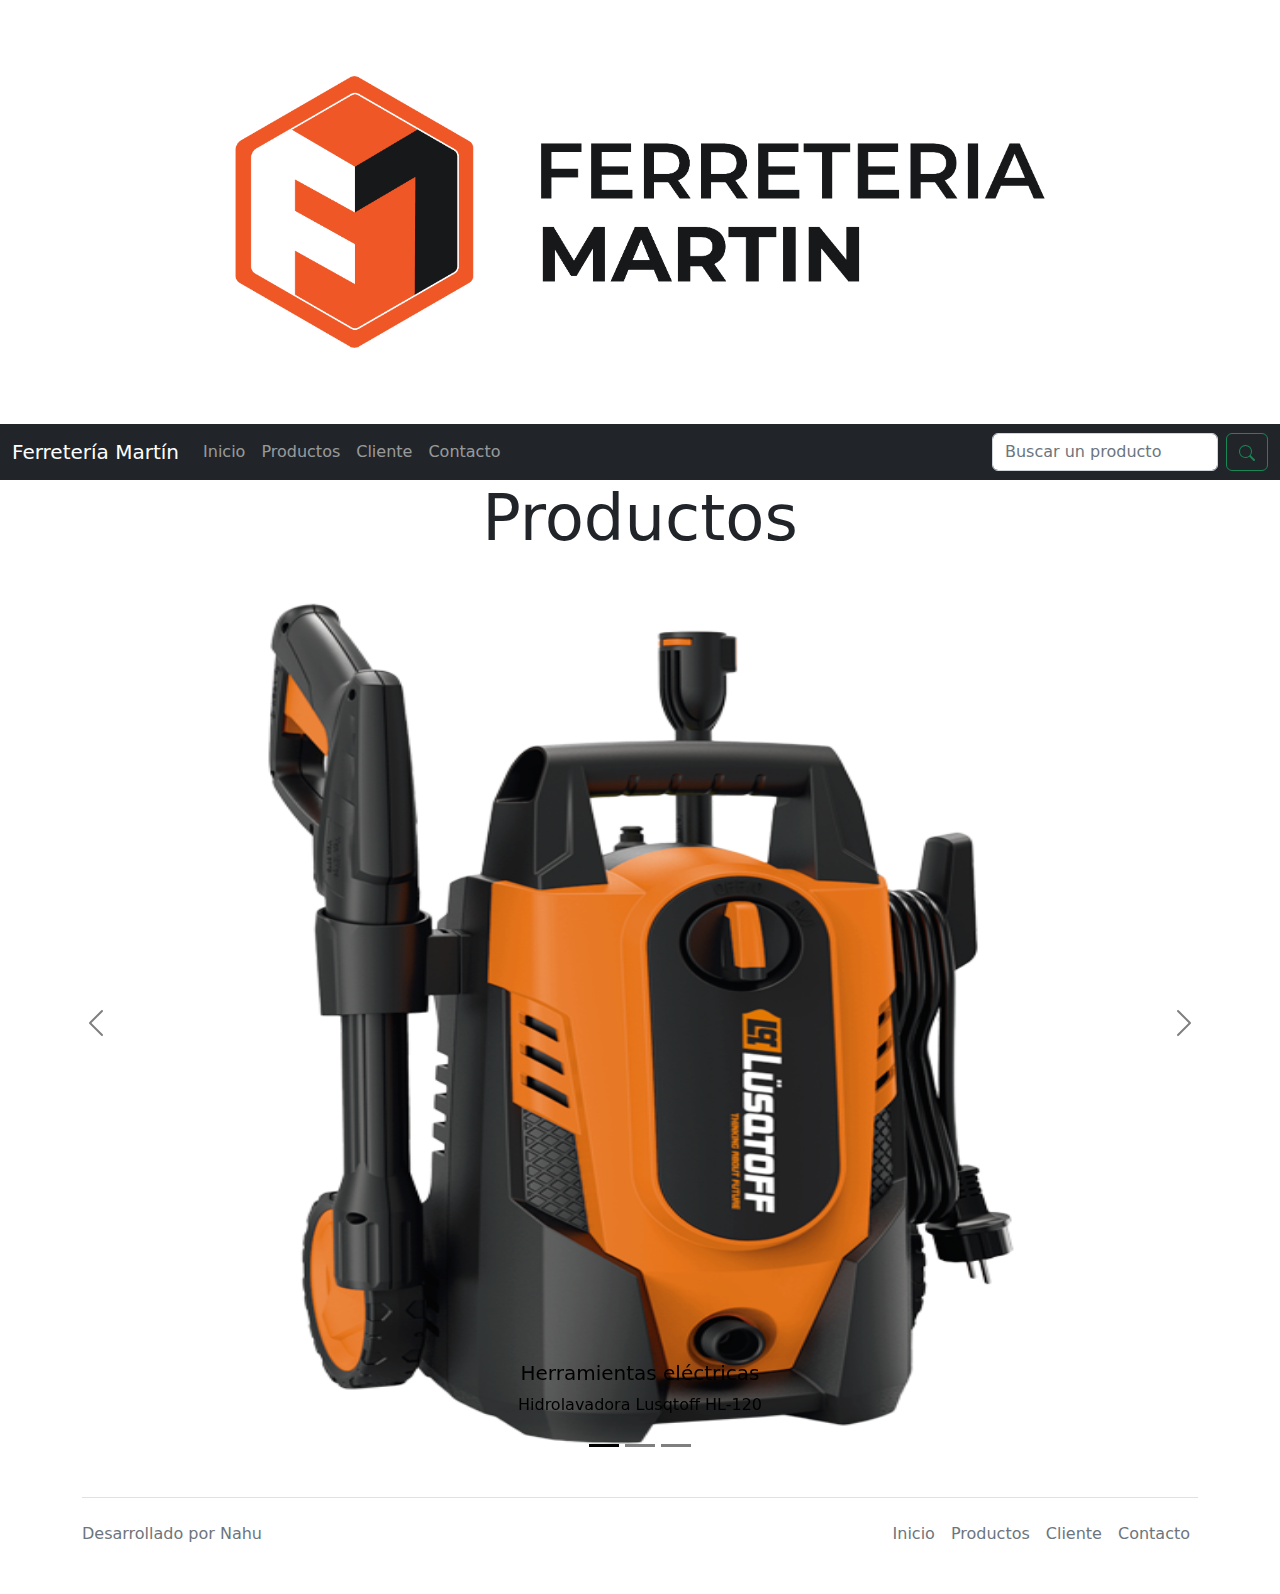
<file: index.html>
<!DOCTYPE html>
<html lang="en">
<head>
    <meta charset="UTF-8">
    <meta http-equiv="X-UA-Compatible" content="IE=edge">
    <meta name="viewport" content="width=device-width, initial-scale=1.0">
    <title> Inicio - Ferretería Martín </title>
    <!-- CSS BOOTSTRAP LOCAL -->
    <link rel="stylesheet" href="css/bootstrap.css">
    <!-- CSS PROPIO -->
    <link rel="stylesheet" href="css/style.css">
</head>
<body>
  <!-- JAVASCRIPT BOOTSTRAP LOCAL -->
  <script src="js/bootstrap.js"></script>
  <header class="container">
      <img src="img/logo.png" class="container" alt="Logo">
  </header>
  <!-- Menu de navegación -->
  <nav class="navbar navbar-dark navbar-expand-lg bg-dark">
    <div class="container-fluid">
      <a class="navbar-brand" href="#">Ferretería Martín</a>
        <button class="navbar-toggler" type="button" data-bs-toggle="collapse" data-bs-target="#navbarSupportedContent" aria-controls="navbarSupportedContent" aria-expanded="false" aria-label="Toggle navigation">
          <span class="navbar-toggler-icon"></span>
        </button>
        <div class="collapse navbar-collapse" id="navbarSupportedContent">
          <ul class="navbar-nav me-auto mb-2 mb-lg-0">
            <li class="nav-item">
              <a class="nav-link" href="index.html">Inicio</a>
            </li>
            <li class="nav-item">
              <a class="nav-link" href="productos.html">Productos</a>
            </li>
            <li class="nav-item">
              <a class="nav-link" href="#">Cliente</a>
            </li>
            <li class="nav-item">
              <a class="nav-link" href="#">Contacto</a>
            </li>
          </ul>
          <!-- Busqueda en menú -->
          <form class="d-flex" role="search">
          <input class="form-control me-2" type="search" placeholder="Buscar un producto" aria-label="Search">
            <button class="btn btn-outline-success" type="submit">
              <svg xmlns="http://www.w3.org/2000/svg" width="16" height="16" fill="currentColor" class="bi bi-search" viewBox="0 0 16 16">
                <path d="M11.742 10.344a6.5 6.5 0 1 0-1.397 1.398h-.001c.03.04.062.078.098.115l3.85 3.85a1 1 0 0 0 1.415-1.414l-3.85-3.85a1.007 1.007 0 0 0-.115-.1zM12 6.5a5.5 5.5 0 1 1-11 0 5.5 5.5 0 0 1 11 0z"/>
              </svg>
            </button>
          </form>
        </div>
        </div>
    </nav>
    <section>
    <p class="display-3 text-center"><strong> Productos </strong></p>
    <!-- Carrousel de productos -->
      <div id="carouselExampleDark" class="carousel carousel-dark slide container-fluid" data-bs-ride="carousel">
        <div class="carousel-indicators">
          <button type="button" data-bs-target="#carouselExampleDark" data-bs-slide-to="0" class="active" aria-current="true" aria-label="Slide 1"></button>
          <button type="button" data-bs-target="#carouselExampleDark" data-bs-slide-to="1" aria-label="Slide 2"></button>
          <button type="button" data-bs-target="#carouselExampleDark" data-bs-slide-to="2" aria-label="Slide 3"></button>
        </div>
          <div class="carousel-inner">
            <div class="carousel-item active" data-bs-interval="10000">
            <img src="img/hidrolavadora.png" class="d-block w-100" alt="hidrolavadora">
              <div class="carousel-caption d-none d-md-block">
                <h5>Herramientas eléctricas</h5>
                <p>Hidrolavadora Lusqtoff HL-120</p>
            </div>
          </div>
            <div class="carousel-item">
            <img src="img/motosierra.png" class="d-block w-100" alt="motosiera">
              <div class="carousel-caption d-none d-md-block">
                <h5>Herramientas eléctricas</h5>
                <p>Motosierra Lusqtoff GS-3800</p>
              </div>
            </div>
              <div class="carousel-item">
                <img src="img/amoladora.png" class="d-block w-100" alt="amoladora">
                <div class="carousel-caption d-none d-md-block">
                  <h5>Herramientas eléctricas</h5>
                  <p>Amoladora 1010W Lusqtoff AML1010-8</p>
                </div>
              </div>
            </div>
            <button class="carousel-control-prev" type="button" data-bs-target="#carouselExampleDark" data-bs-slide="prev">
              <span class="carousel-control-prev-icon" aria-hidden="true"></span>
              <span class="visually-hidden">Previous</span>
            </button>
            <button class="carousel-control-next" type="button" data-bs-target="#carouselExampleDark" data-bs-slide="next">
              <span class="carousel-control-next-icon" aria-hidden="true"></span>
              <span class="visually-hidden">Next</span>
            </button>
        </div>
      </section>
      <!-- Fin de carrousel -->
      <!-- Pie de página -->
      <div class="container">
        <footer class="d-flex flex-wrap justify-content-between align-items-center py-3 my-4 border-top">
          <p class="col-md-4 mb-0 text-muted"> Desarrollado por Nahu </p>
          <a href="/" class="col-md-4 d-flex align-items-center justify-content-center mb-3 mb-md-0 me-md-auto link-dark text-decoration-none">
            <svg class="bi me-2" width="40" height="32"><use xlink:href="#bootstrap"/></svg>
          </a>
          <ul class="nav col-md-4 justify-content-end">
            <li class="nav-item"><a href="index.html" class="nav-link px-2 text-muted">Inicio</a></li>
            <li class="nav-item"><a href="productos.html" class="nav-link px-2 text-muted">Productos</a></li>
            <li class="nav-item"><a href="#" class="nav-link px-2 text-muted">Cliente</a></li>
            <li class="nav-item"><a href="#" class="nav-link px-2 text-muted">Contacto</a></li>
          </ul>
        </footer>
        <!-- Cierre de pie -->
      </div>
    <!-- Cierre de body -->
    </body>
</html>
</file>
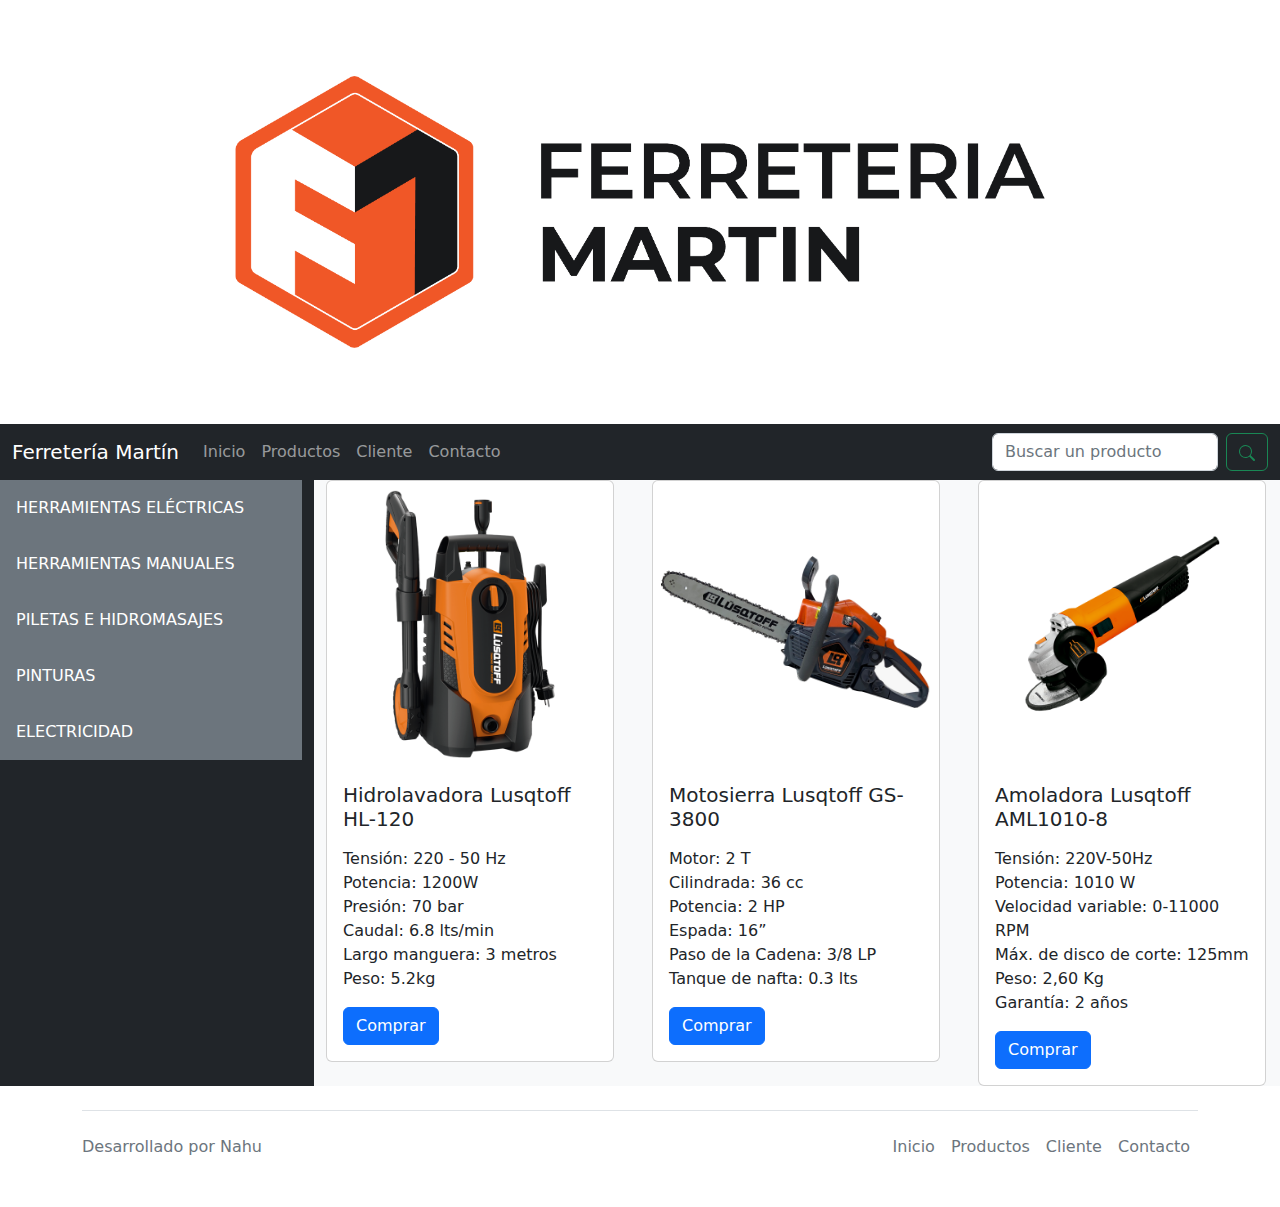
<file: productos.html>
<!DOCTYPE html>
<html lang="en">
<head>
    <meta charset="UTF-8">
    <meta http-equiv="X-UA-Compatible" content="IE=edge">
    <meta name="viewport" content="width=device-width, initial-scale=1.0">
    <title> Productos - Ferretería Martín </title>
    <!-- CSS BOOTSTRAP LOCAL -->
    <link rel="stylesheet" href="css/bootstrap.css">
</head>
<!-- Inicio de body -->
<body>
    <!-- JAVASCRIPT BOOTSTRAP LOCAL -->
    <script src="js/bootstrap.js"></script>
    <header class="container">
        <img src="img/logo.png" class="container" alt="Logo">
    </header>
    <!-- Menu de navegación -->
    <nav class="navbar navbar-dark navbar-expand-lg bg-dark">
        <div class="container-fluid">
          <a class="navbar-brand" href="#">Ferretería Martín</a>
          <button class="navbar-toggler" type="button" data-bs-toggle="collapse" data-bs-target="#navbarSupportedContent" aria-controls="navbarSupportedContent" aria-expanded="false" aria-label="Toggle navigation">
            <span class="navbar-toggler-icon"></span>
          </button>
            <div class="collapse navbar-collapse" id="navbarSupportedContent">
                <ul class="navbar-nav me-auto mb-2 mb-lg-0">
                <li class="nav-item">
                    <a class="nav-link" href="index.html">Inicio</a>
                </li>
                <li class="nav-item">
                    <a class="nav-link" href="productos.html">Productos</a>
                </li>
                <li class="nav-item">
                    <a class="nav-link" href="#">Cliente</a>
                </li>
                <li class="nav-item">
                    <a class="nav-link" href="#">Contacto</a>
                </li>
                </ul>
            <!-- Busqueda en menú -->
                <form class="d-flex" role="search">
                    <input class="form-control me-2" type="search" placeholder="Buscar un producto" aria-label="Search">
                    <button class="btn btn-outline-success" type="submit">
                        <svg xmlns="http://www.w3.org/2000/svg" width="16" height="16" fill="currentColor" class="bi bi-search" viewBox="0 0 16 16">
                            <path d="M11.742 10.344a6.5 6.5 0 1 0-1.397 1.398h-.001c.03.04.062.078.098.115l3.85 3.85a1 1 0 0 0 1.415-1.414l-3.85-3.85a1.007 1.007 0 0 0-.115-.1zM12 6.5a5.5 5.5 0 1 1-11 0 5.5 5.5 0 0 1 11 0z"/>
                        </svg>
                    </button>
                </form>
            </div>
        </div>
    </nav>
    
    <main>
        <!-- Categorias de productos -->
        <section>
            <div class="row bg-light">
                <aside class="col-md-3 bg-dark">
                    <ul class="navbar-nav">
                        <li class="nav-item text-bg-secondary p-3"> HERRAMIENTAS ELÉCTRICAS </li>
                        <li class="nav-item text-bg-secondary p-3"> HERRAMIENTAS MANUALES </li>
                        <li class="nav-item text-bg-secondary p-3"> PILETAS E HIDROMASAJES </li>
                        <li class="nav-item text-bg-secondary p-3"> PINTURAS </li>
                        <li class="nav-item text-bg-secondary p-3"> ELECTRICIDAD </li>
                    </ul>
                </aside>
            <!-- Producto 1 -->
            <article class="col-md-3">
                <div class="card" style="width: 18rem;">
                    <img src="img/hidrolavadora.png" class="card-img-top" alt="hidrolavadora">
                    <div class="card-body">
                      <h5 class="card-title">Hidrolavadora Lusqtoff HL-120</h5>
                      <p class="card-text">
                            <ul class="navbar-nav">
                                <li class="nav-item"> Tensión: <span> 220 - 50 Hz</span> </li>
                                <li class="nav-item"> Potencia: <span> 1200W </span> </li>
                                <li class="nav-item"> Presión: <span> 70 bar </span> </li>
                                <li class="nav-item"> Caudal: <span> 6.8 lts/min</span> </li>
                                <li class="nav-item"> Largo manguera: <span>3 metros</span> </li>
                                <li class="nav-item"> Peso: <span> 5.2kg </span> </li>
                            </ul>
                        </p>
                      <a href="#" class="btn btn-primary">Comprar</a>
                    </div>
            </article>
            <!-- Producto 2 -->
            <article class="col-md-3">
                <div class="card" style="width: 18rem;">
                <img src="img/motosierra.png" class="card-img-top" alt="motosierra">
                    <div class="card-body">
                    <h5 class="card-title">Motosierra Lusqtoff GS-3800</h5>
                        <p class="card-text">
                            <ul class="navbar-nav" class="caracteristicas">
                                <li class="nav-item"> Motor: <span> 2 T </span></li>
                                <li class="nav-item"> Cilindrada: <span> 36 cc </span></li>
                                <li class="nav-item"> Potencia: <span> 2 HP </span></li>
                                <li class="nav-item"> Espada: <span> 16” </span></li>
                                <li class="nav-item"> Paso de la Cadena: <span> 3/8 LP </span></li>
                                <li class="nav-item"> Tanque de nafta: <span> 0.3 lts </span></li>
                            </ul>
                        </p>
                        <a href="#" class="btn btn-primary">Comprar</a>
                    </div>
                </div>    
            </article>
            <!-- Producto 3 -->
            <article class="col-md-3">
                <div class="card" style="width: 18rem;">
                <img src="img/amoladora.png" class="card-img-top" alt="amoladora">
                    <div class="card-body">
                        <h5 class="card-title">Amoladora Lusqtoff AML1010-8</h5>
                        <p class="card-text">
                            <ul class="navbar-nav" class="caracteristicas">
                                <li class="nav-item"> Tensión: <span> 220V-50Hz </span></li>
                                <li class="nav-item"> Potencia: <span> 1010 W </span></li>
                                <li class="nav-item"> Velocidad variable: <span> 0-11000 RPM </span></li>
                                <li class="nav-item"> Máx. de disco de corte: <span> 125mm </span></li>
                                <li class="nav-item"> Peso: <span> 2,60 Kg </span></li>
                                <li class="nav-item"> Garantía: <span> 2 años </span></li>
                            </ul>
                        </p>
                        <a href="#" class="btn btn-primary">Comprar</a>
                    </div>
            </article>
        </section>
    </main>
   <!-- Pie de página -->
   <div class="container">
    <footer class="d-flex flex-wrap justify-content-between align-items-center py-3 my-4 border-top">
      <p class="col-md-4 mb-0 text-muted"> Desarrollado por Nahu </p>
      <a href="/" class="col-md-4 d-flex align-items-center justify-content-center mb-3 mb-md-0 me-md-auto link-dark text-decoration-none">
        <svg class="bi me-2" width="40" height="32"><use xlink:href="#bootstrap"/></svg>
      </a>
      <ul class="nav col-md-4 justify-content-end">
        <li class="nav-item"><a href="index.html" class="nav-link px-2 text-muted">Inicio</a></li>
        <li class="nav-item"><a href="productos.html" class="nav-link px-2 text-muted">Productos</a></li>
        <li class="nav-item"><a href="#" class="nav-link px-2 text-muted">Cliente</a></li>
        <li class="nav-item"><a href="#" class="nav-link px-2 text-muted">Contacto</a></li>
      </ul>
    </footer>
    <!-- Cierre de pie -->
  </div>
  <!-- Cierre de body -->
</html>
</file>
<file: css/style.css>
.carousel-inner img {
    width: 100%;
    height: 100vh;
}

.carousel-inner{
 height: 900px;
}
</file>
